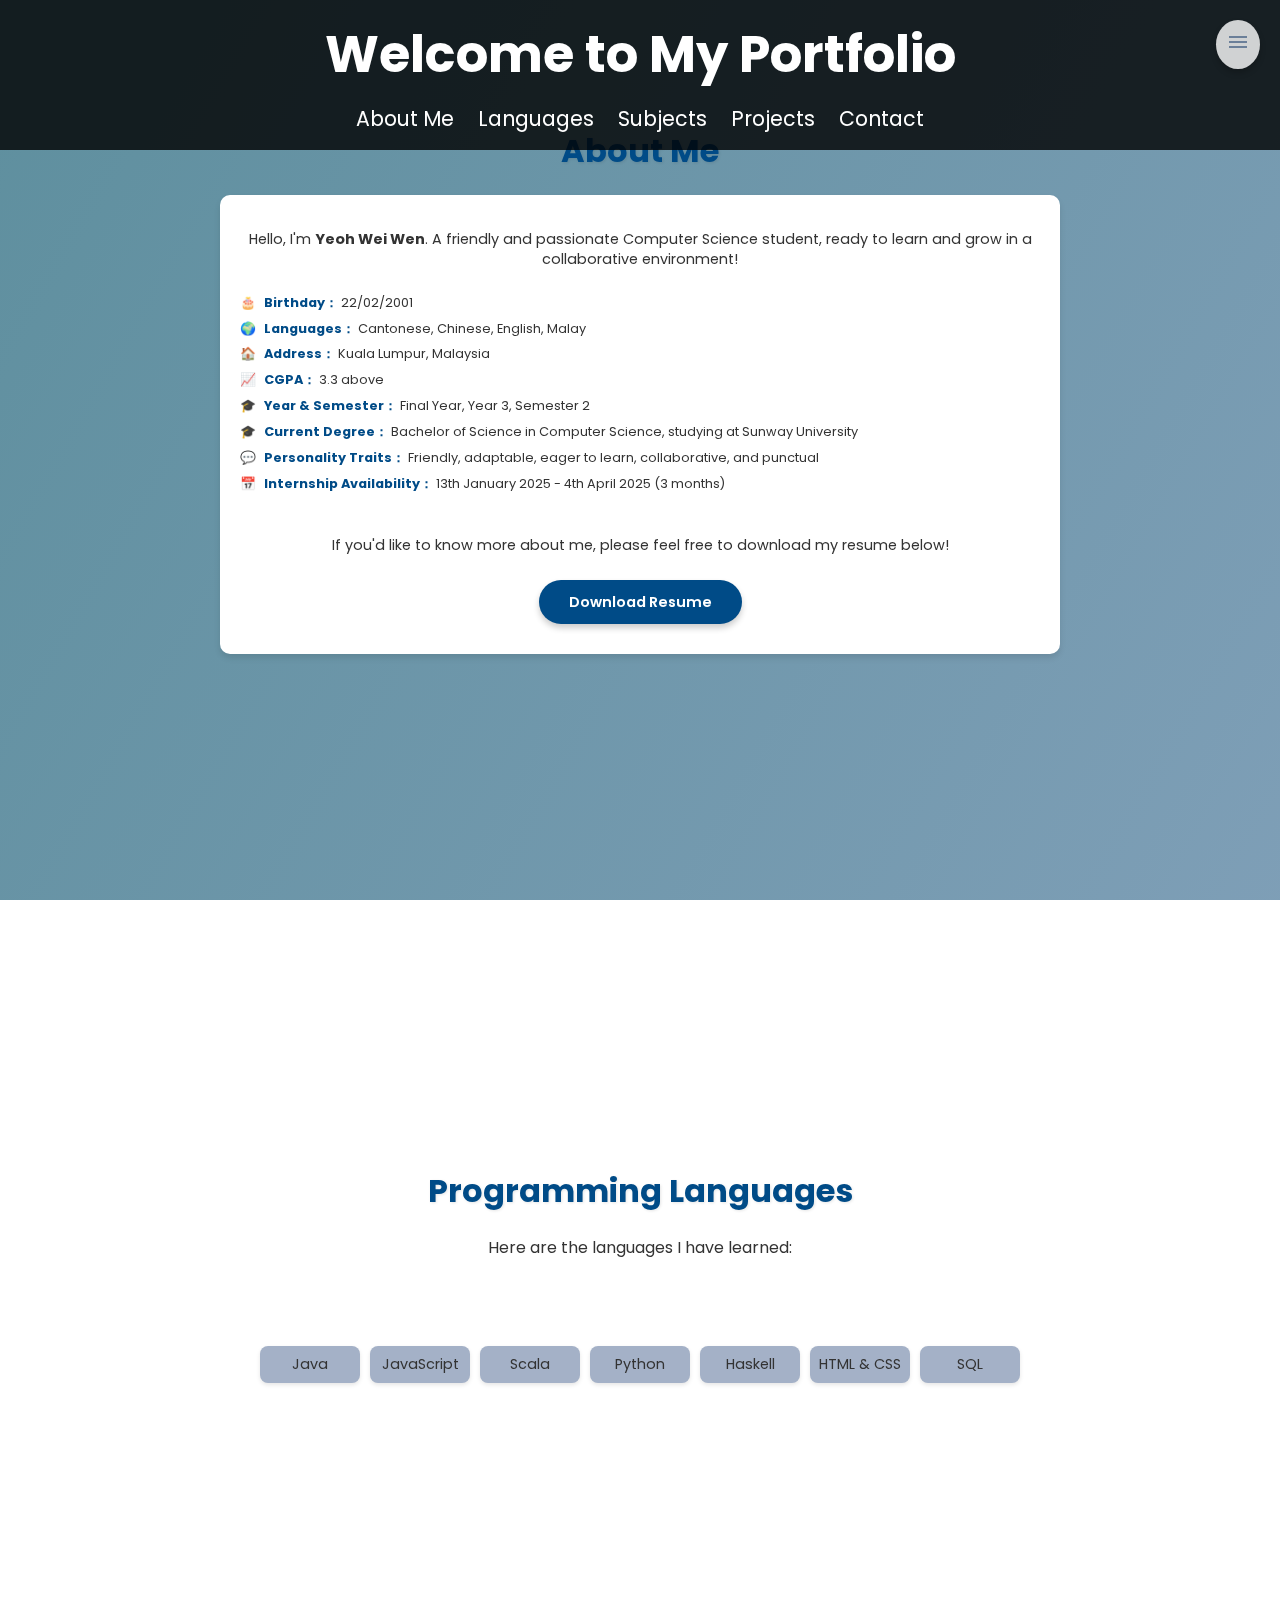
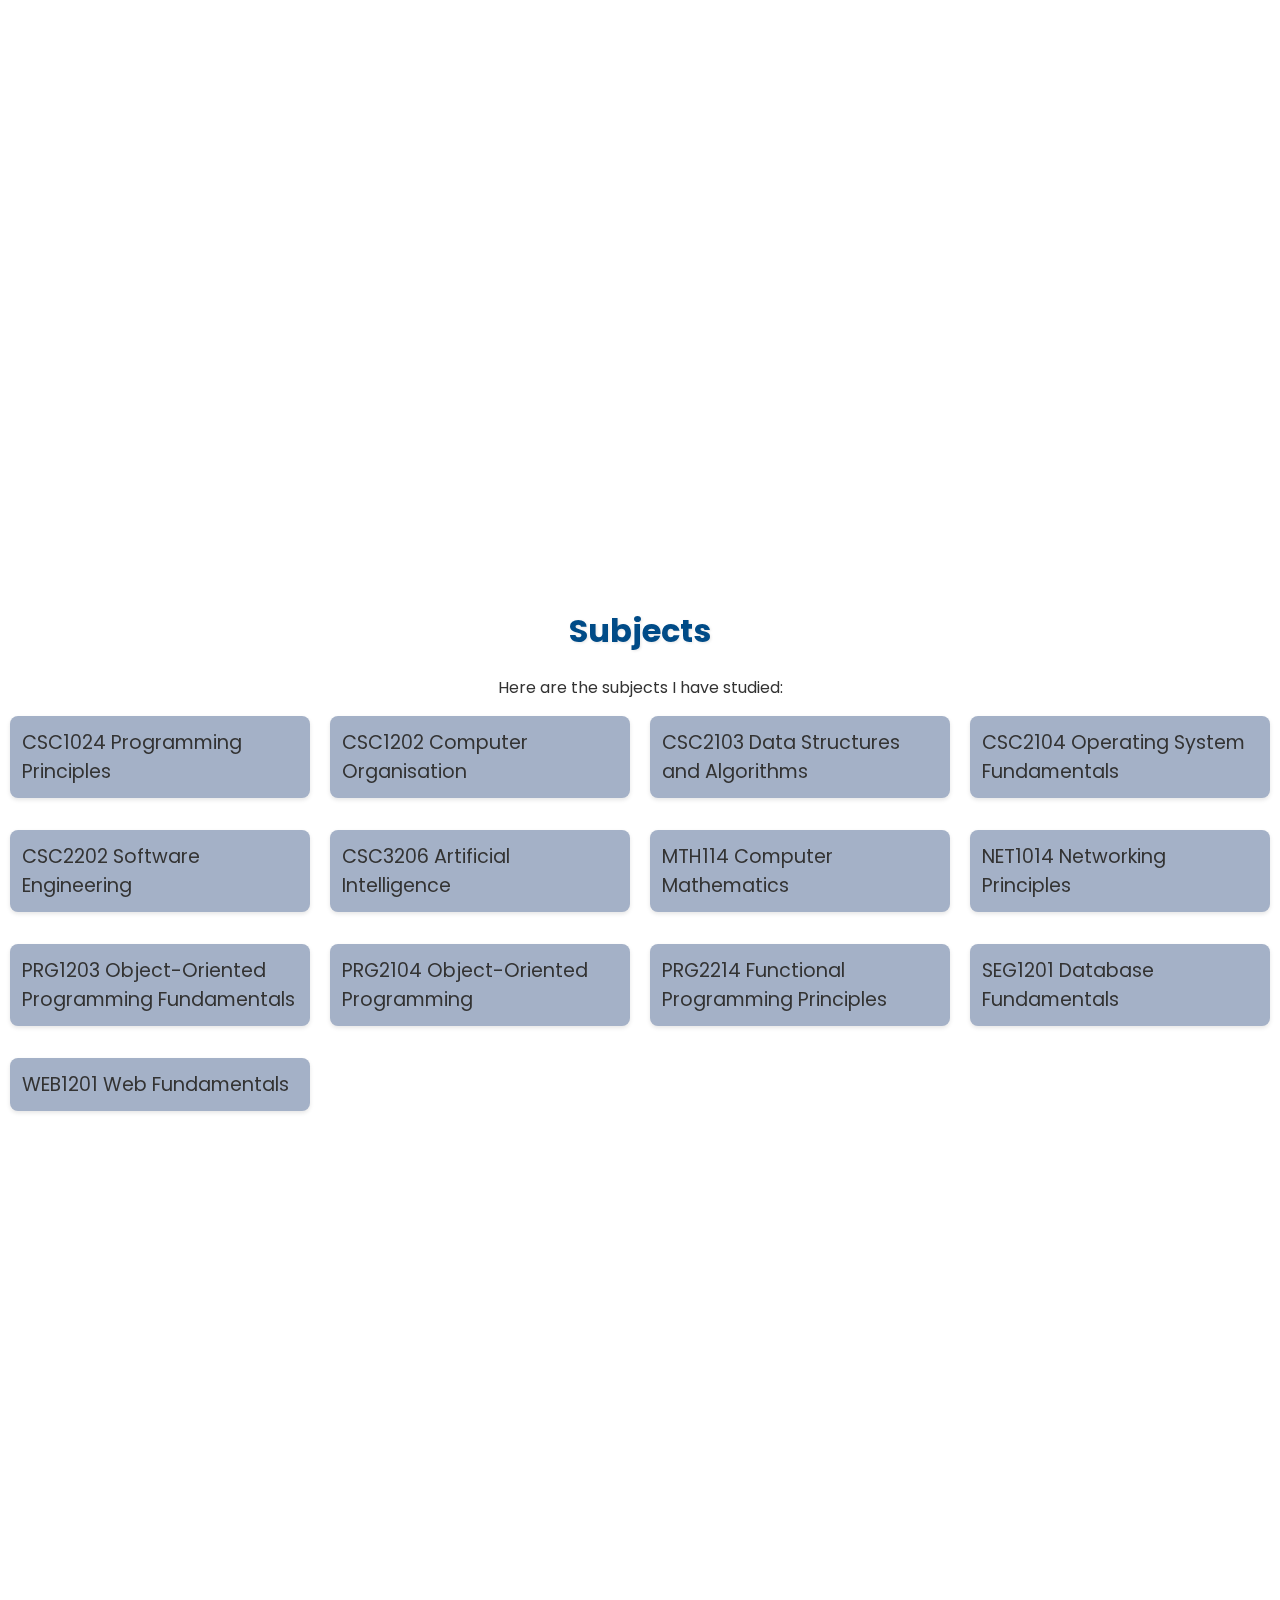
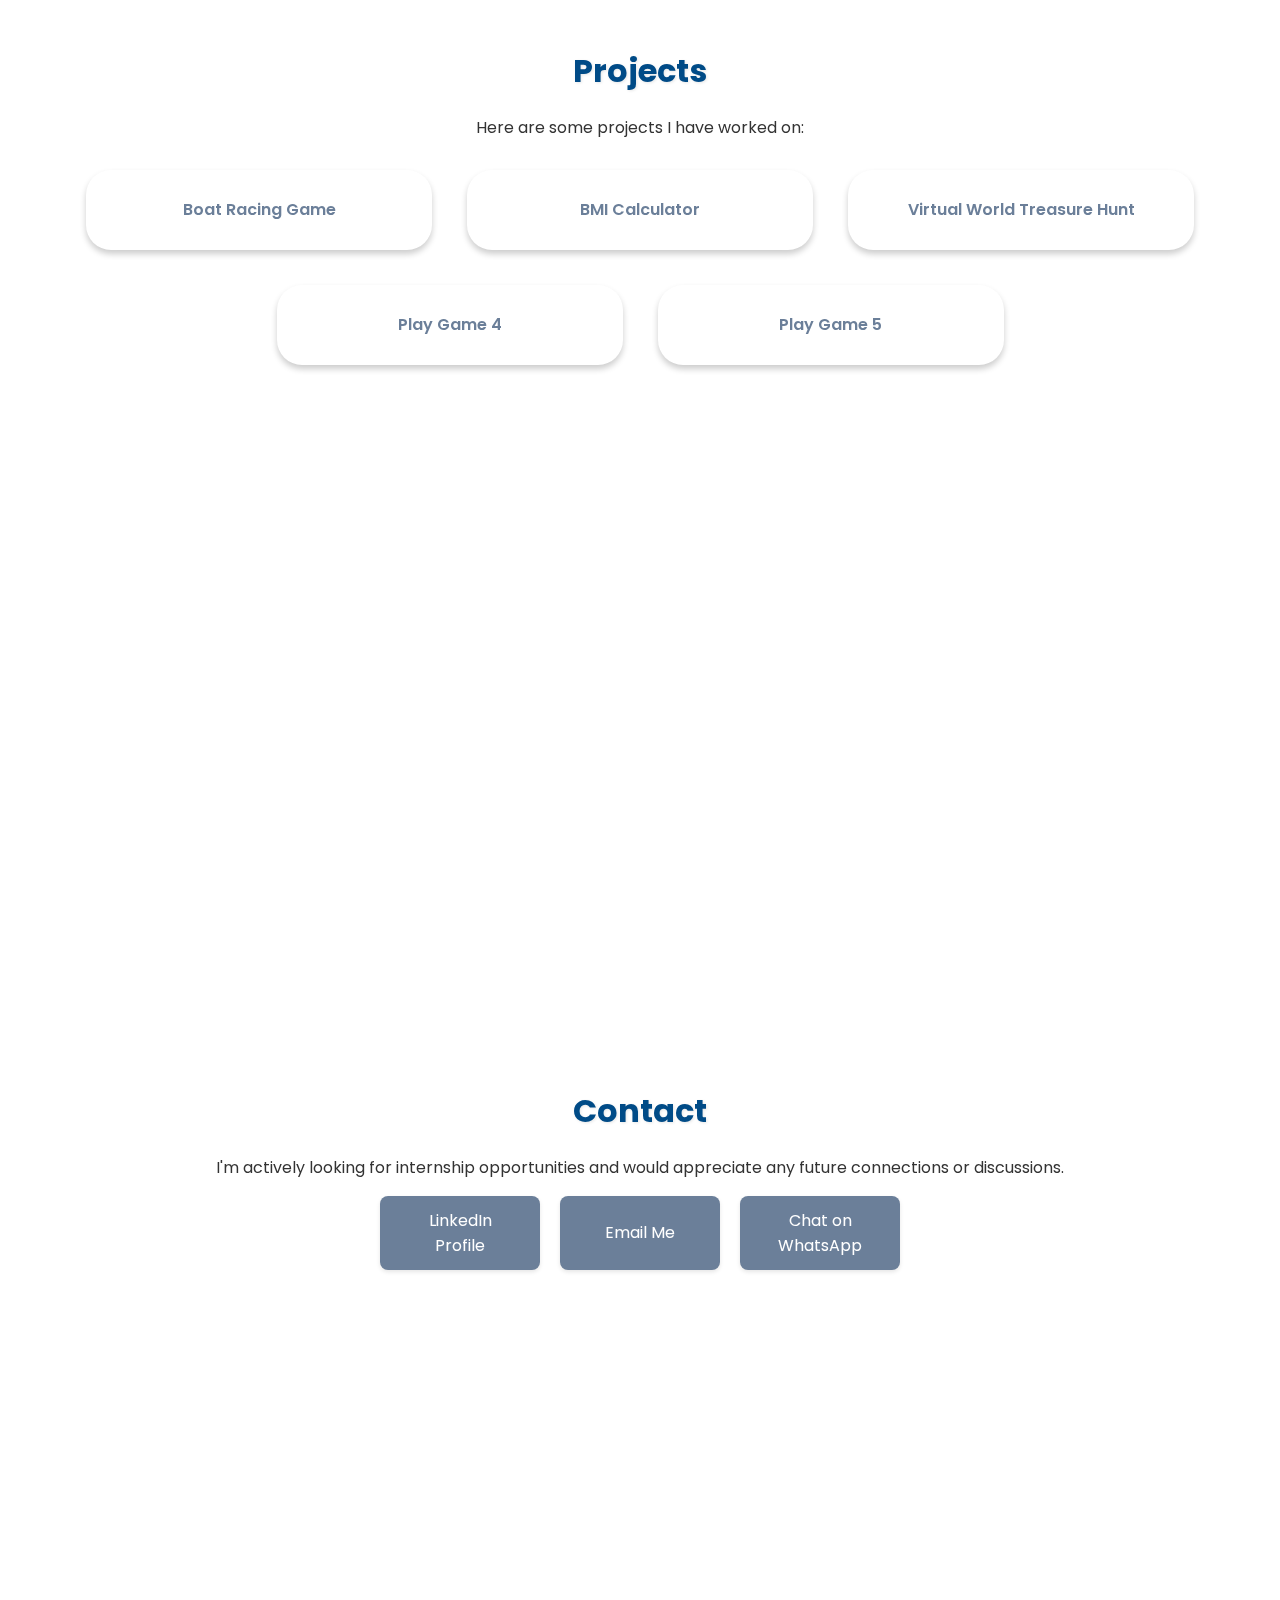
<file: index.html>
<!DOCTYPE html>
<html lang="en">
<head>
    <meta charset="UTF-8">
    <meta name="viewport" content="width=device-width, initial-scale=1.0">
    <title>Wei Wen's Portfolio</title>
    <link href="https://fonts.googleapis.com/css2?family=Poppins:wght@300;400;600&display=swap" rel="stylesheet">
    <link href="https://fonts.googleapis.com/icon?family=Material+Icons" rel="stylesheet">
    <link rel="stylesheet" href="style.css">
</head>
<body>
<!-- Falling Hearts Animation -->
<div class="falling-hearts">
    <div class="heart">
        <svg xmlns="http://www.w3.org/2000/svg" viewBox="0 0 24 24" width="24" height="24">
            <path d="M12 21.35l-1.45-1.32C5.4 15.36 2 12.28 2 8.5 2 5.42 4.42 3 7.5 3c1.74 0 3.41.81 4.5 2.09C13.09 3.81 14.76 3 16.5 3 19.58 3 22 5.42 22 8.5c0 3.78-3.4 6.86-8.55 11.54L12 21.35z" fill="currentColor"/>
        </svg>
    </div>
    <div class="heart">
        <svg xmlns="http://www.w3.org/2000/svg" viewBox="0 0 24 24" width="24" height="24">
            <path d="M12 21.35l-1.45-1.32C5.4 15.36 2 12.28 2 8.5 2 5.42 4.42 3 7.5 3c1.74 0 3.41.81 4.5 2.09C13.09 3.81 14.76 3 16.5 3 19.58 3 22 5.42 22 8.5c0 3.78-3.4 6.86-8.55 11.54L12 21.35z" fill="currentColor"/>
        </svg>
    </div>
    <div class="heart">
        <svg xmlns="http://www.w3.org/2000/svg" viewBox="0 0 24 24" width="24" height="24">
            <path d="M12 21.35l-1.45-1.32C5.4 15.36 2 12.28 2 8.5 2 5.42 4.42 3 7.5 3c1.74 0 3.41.81 4.5 2.09C13.09 3.81 14.76 3 16.5 3 19.58 3 22 5.42 22 8.5c0 3.78-3.4 6.86-8.55 11.54L12 21.35z" fill="currentColor"/>
        </svg>
    </div>
    <div class="heart">
        <svg xmlns="http://www.w3.org/2000/svg" viewBox="0 0 24 24" width="24" height="24">
            <path d="M12 21.35l-1.45-1.32C5.4 15.36 2 12.28 2 8.5 2 5.42 4.42 3 7.5 3c1.74 0 3.41.81 4.5 2.09C13.09 3.81 14.76 3 16.5 3 19.58 3 22 5.42 22 8.5c0 3.78-3.4 6.86-8.55 11.54L12 21.35z" fill="currentColor"/>
        </svg>
    </div>
</div>

<div class="background"></div>

<!-- Icon Button for Navbar Toggle -->
<button class="nav-toggle-btn" onclick="toggleNavbar()">
    <span class="material-icons">menu</span>
</button>

<!-- Navigation Bar -->
<header id="navbar">
    <h1>Welcome to My Portfolio</h1>
    <nav>
        <a href="#about">About Me</a>
        <a href="#languages">Languages</a>
        <a href="#subjects">Subjects</a>
        <a href="#projects">Projects</a>
        <a href="#contact">Contact</a>
    </nav>
</header>

<main>
    <!-- About Me Section -->
    <section id="about" class="section cute-about">
        <h2>About Me</h2>
        <div class="about-container">
            <!-- English Section -->
            <div class="about-content">
                <p>Hello, I'm <b>Yeoh Wei Wen</b>. A friendly and passionate Computer Science student, ready to learn and grow in a collaborative environment!</p>
                <ul>
                    <li>🎂 <b>Birthday：</b> 22/02/2001</li>
                    <li>🌍 <b>Languages：</b> Cantonese, Chinese, English, Malay</li>
                    <li>🏠 <b>Address：</b> Kuala Lumpur, Malaysia</li>
                    <li>📈 <b>CGPA：</b> 3.3 above</li>
                    <li>🎓 <b>Year & Semester：</b> Final Year, Year 3, Semester 2</li>
                    <li>🎓 <b>Current Degree：</b> Bachelor of Science in Computer Science, studying at Sunway University</li>
                    <li>💬 <b>Personality Traits：</b> Friendly, adaptable, eager to learn, collaborative, and punctual</li>
                    <li>📅 <b>Internship Availability：</b> 13th January 2025 - 4th April 2025 (3 months)</li>
                </ul>
                <br>
                <p>If you'd like to know more about me, please feel free to download my resume below!</p>
                <div class="resume-btn">
    <a href="resume/Yeoh Wei Wen Resume.pdf" class="btn" download>Download Resume</a>
</div>
            </div>
        </div>
    </section>

    <!-- Languages Section -->
    <section id="languages" class="section">
        <h2>Programming Languages</h2>
        <p>Here are the languages I have learned:</p>
        <br><br>
        <div class="languages-list">
            <ul>
                <li>Java</li>
                <li>JavaScript</li>
                <li>Scala</li>
                <li>Python</li>
                <li>Haskell</li>
                <li>HTML & CSS</li>
                <li>SQL</li>
            </ul>
        </div>
    </section>

    <!-- Subjects Section -->
    <section id="subjects" class="section">
        <h2>Subjects</h2>
        <p>Here are the subjects I have studied:</p>
        <div class="subjects-list">
            <ul>
                <li>CSC1024 Programming Principles</li>
                <li>CSC1202 Computer Organisation</li>
                <li>CSC2103 Data Structures and Algorithms</li>
                <li>CSC2104 Operating System Fundamentals</li>
                <li>CSC2202 Software Engineering</li>
                <li>CSC3206 Artificial Intelligence</li>
                <li>MTH114 Computer Mathematics</li>
                <li>NET1014 Networking Principles</li>
                <li>PRG1203 Object-Oriented Programming Fundamentals</li>
                <li>PRG2104 Object-Oriented Programming</li>
                <li>PRG2214 Functional Programming Principles</li>
                <li>SEG1201 Database Fundamentals</li>
                <li>WEB1201 Web Fundamentals</li>
            </ul>
        </div>
    </section>

    <!-- Projects Section -->
    <section id="projects" class="section">
        <h2>Projects</h2>
        <p>Here are some projects I have worked on:</p>
        <div class="btn-container">
        <a href="projects/game1/game1.html" target="_blank" class="btn">Boat Racing Game</a>
        <a href="projects/game2/game2.html" target="_blank" class="btn">BMI Calculator</a>
        <a href="projects/game3/game3.html" target="_blank" class="btn">Virtual World Treasure Hunt</a>
        <a href="projects/game4/game4.html" target="_blank" class="btn">Play Game 4</a>
        <a href="projects/game5/game5.html" target="_blank" class="btn">Play Game 5</a>
        </div>
    </section>

    <!-- Contact Section -->
    <section id="contact" class="section">
        <h2>Contact</h2>
        <p>I'm actively looking for internship opportunities and would appreciate any future connections or discussions.</p>

        <div class="contact-links">
            <a href="https://www.linkedin.com/in/wei-wen-yeoh" target="_blank" class="btn-contact">LinkedIn Profile</a>
            <a href="mailto:17081423@imail.sunway.edu.my" class="btn-contact">Email Me</a>
            <a href="https://wa.me/60169042303" class="btn-contact">Chat on WhatsApp</a>
        </div>
    </section>
    <script src="script.js"></script>
</main>
</file>
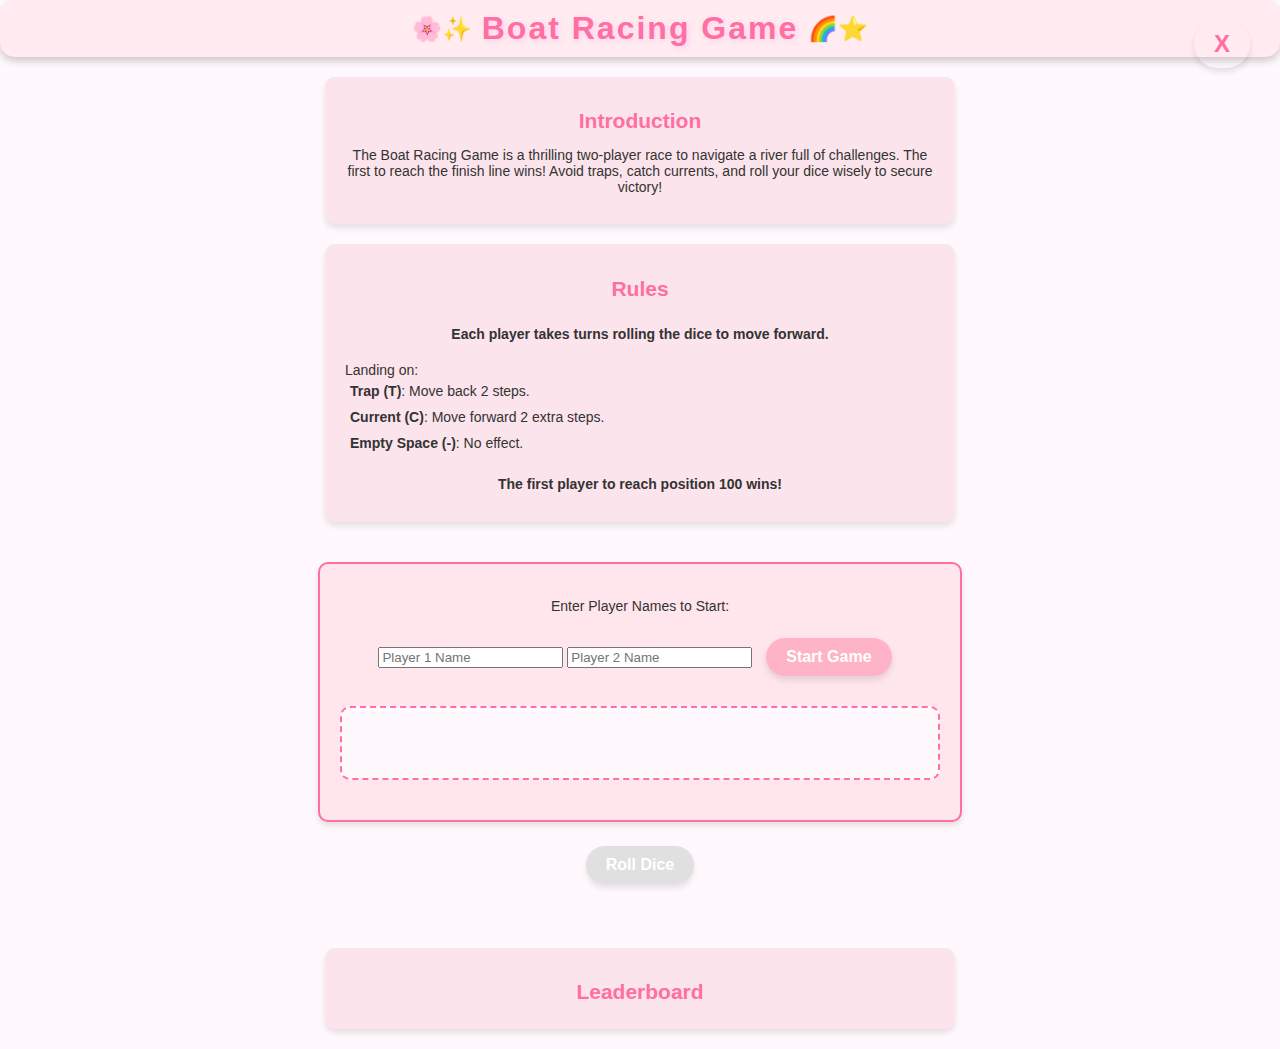
<file: projects/game1/game1.html>
<!DOCTYPE html>
<html lang="en">
<head>
    <meta charset="UTF-8">
    <meta name="viewport" content="width=device-width, initial-scale=1.0">
    <title>Boat Racing Game</title>
    <link rel="stylesheet" href="game1.css">
</head>
<body>
<div class="falling-cute-elements"></div>
<header>
    <h1>Boat Racing Game</h1>
    <button id="close-game" class="close-btn" title="Return to Portfolio">X</button>
</header>
<main>
    <section id="introduction">
        <h2>Introduction</h2>
        <p>The Boat Racing Game is a thrilling two-player race to navigate a river full of challenges. The first to reach the finish line wins! Avoid traps, catch currents, and roll your dice wisely to secure victory!</p>
    </section>
    <section id="rules">
        <h2>Rules</h2>
        <ul>
            <li><strong class="centered-bold">Each player takes turns rolling the dice to move forward.</strong></li>
            <li>Landing on:
                <ul>
                    <li><strong>Trap (T)</strong>: Move back 2 steps.</li>
                    <li><strong>Current (C)</strong>: Move forward 2 extra steps.</li>
                    <li><strong>Empty Space (-)</strong>: No effect.</li>
                </ul>
            </li>
            <li><strong class="centered-bold">The first player to reach position 100 wins!</strong></li>
        </ul>
    </section>
    <div id="game-container">
        <div id="game-area">
            <p id="instructions">Enter Player Names to Start:</p>
            <input type="text" id="player1-name" placeholder="Player 1 Name">
            <input type="text" id="player2-name" placeholder="Player 2 Name">
            <button id="start-game">Start Game</button>
            <div id="river-track"></div>
        </div>
        <div id="controls">
            <p id="current-player"></p>
            <button id="roll-dice" disabled>Roll Dice</button>
            <p id="dice-result"></p>
        </div>
    </div>
    <div id="leaderboard">
        <h2>Leaderboard</h2>
        <ul id="top-scores"></ul>
    </div>
</main>
<script src="game1.js"></script>
</body>
</html>
</file>
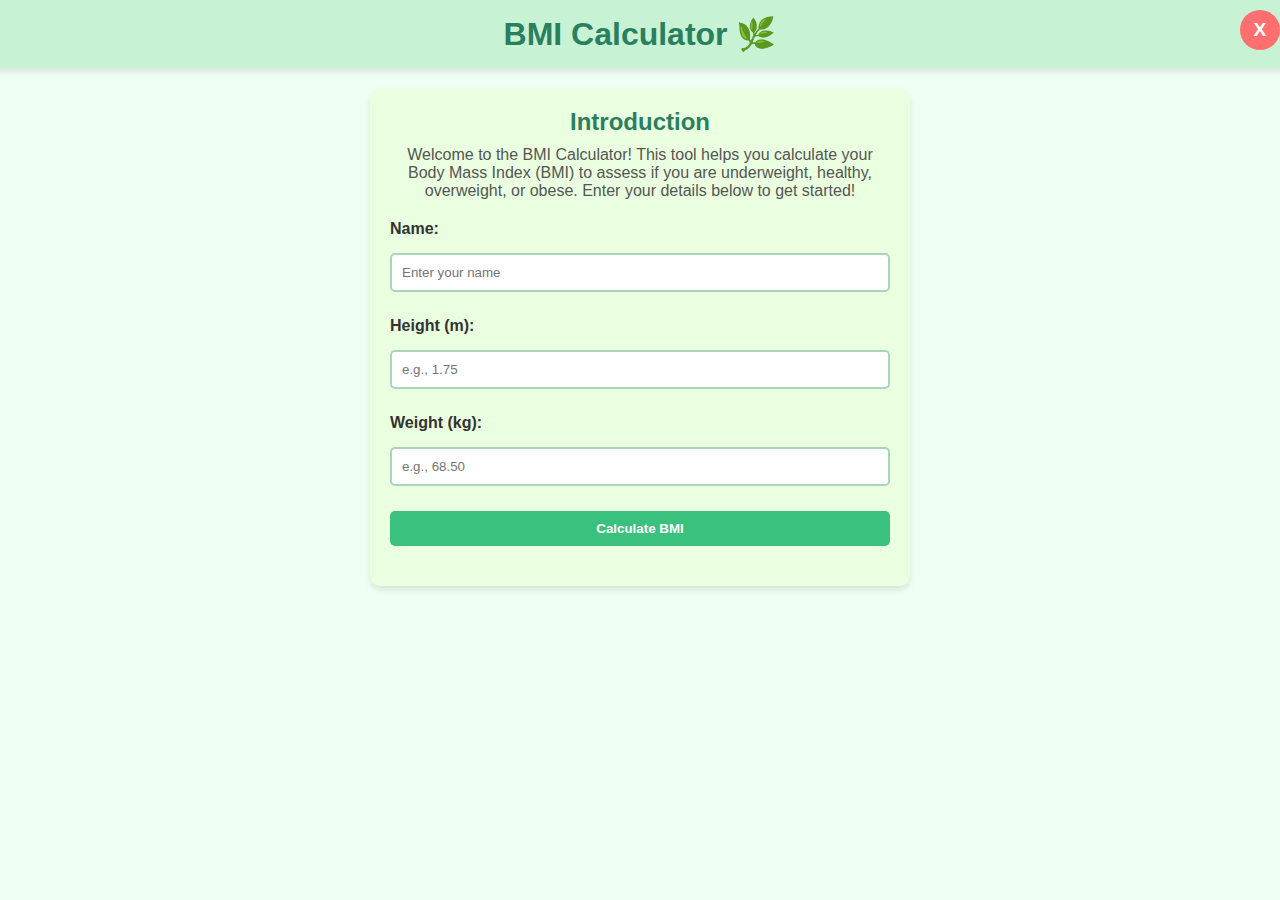
<file: projects/game2/game2.html>
<!DOCTYPE html>
<html lang="en">
<head>
    <meta charset="UTF-8">
    <meta name="viewport" content="width=device-width, initial-scale=1.0">
    <title>BMI Calculator</title>
    <link rel="stylesheet" href="game2.css">
</head>
<body>
<header>
    <h1>BMI Calculator 🌿</h1>
    <button id="close-button" onclick="returnToPortfolio()">X</button>
</header>
<main>
    <section id="introduction">
        <h2>Introduction</h2>
        <p>
            Welcome to the BMI Calculator! This tool helps you calculate your Body Mass Index (BMI) to assess if you are underweight, healthy, overweight, or obese. Enter your details below to get started!
        </p>
    </section>
    <div id="calculator-container">
    <label for="name">Name:</label>
    <input type="text" id="name" placeholder="Enter your name" />
    <span id="name-error" class="error-message"></span>

    <label for="height">Height (m):</label>
        <input type="number" id="height" placeholder="e.g., 1.75" step="0.01" oninput="limitDecimals(this, 2)" />
        <span id="height-error" class="error-message"></span>

    <label for="weight">Weight (kg):</label>
        <input type="number" id="weight" placeholder="e.g., 68.50" step="0.01" oninput="limitDecimals(this, 2)" />
        <span id="weight-error" class="error-message"></span>

    <button id="calculate-button">Calculate BMI</button>
    </div>
    <div id="result-container" style="display: none;">
        <h3>Result</h3>
        <p id="bmi-result"></p>
        <p id="bmi-advice"></p>
    </div>
</main>
<script src="game2.js"></script>
</body>
</html>
</file>
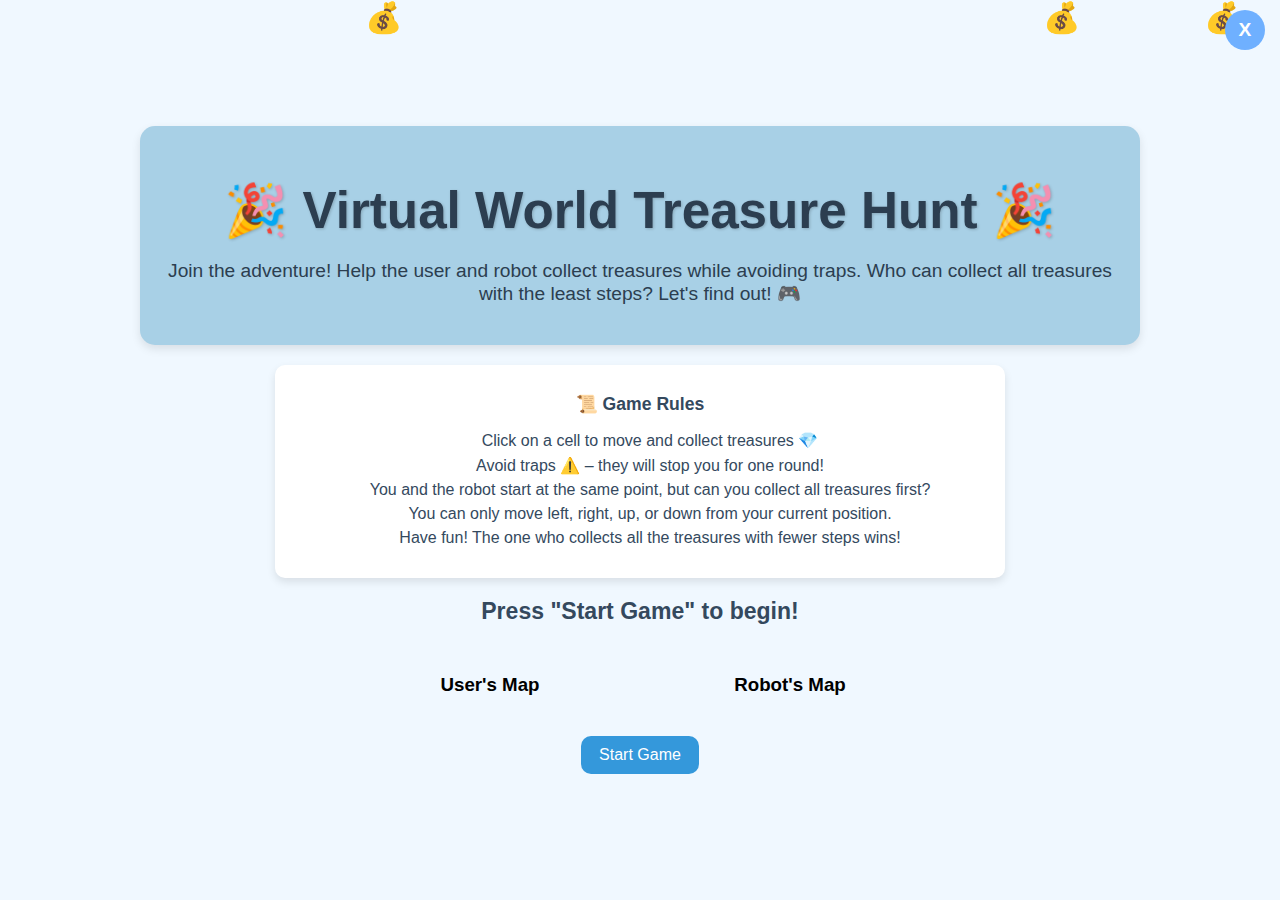
<file: projects/game3/game3.html>
<!DOCTYPE html>
<html lang="en">
<head>
    <meta charset="UTF-8">
    <meta name="viewport" content="width=device-width, initial-scale=1.0">
    <title>Treasure Hunt Game</title>
    <link rel="stylesheet" href="game3.css">
</head>
<body>
<div class="container">
    <!-- Header -->
    <div class="header">
        <button id="close-button" onclick="returnToPortfolio()">X</button>
        <h1>🎉 Virtual World Treasure Hunt 🎉</h1>
        <p>Join the adventure! Help the user and robot collect treasures while avoiding traps. Who can collect all treasures with the least steps? Let's find out! 🎮</p>
    </div>

    <!-- Coin Animation -->
    <div id="coin-container"></div>

    <!-- Intro & Game Rules -->
    <div class="intro-rules">
        <h2>📜 Game Rules</h2>
        <ul>
            <li>Click on a cell to move and collect treasures 💎</li>
            <li>Avoid traps ⚠️ – they will stop you for one round!</li>
            <li>You and the robot start at the same point, but can you collect all treasures first?</li>
            <li>You can only move left, right, up, or down from your current position.</li>
            <li>Have fun! The one who collects all the treasures with fewer steps wins!</li>
        </ul>
    </div>

    <!-- Score Section -->
    <div class="score-container">
        <p id="result">Press "Start Game" to begin!</p>
    </div>

    <!-- Game Maps -->
    <div class="game-container">
        <div class="map" id="user-map">
            <h3>User's Map</h3>
            <div class="grid" id="user-grid"></div>
        </div>

        <div class="map" id="robot-map">
            <h3>Robot's Map</h3>
            <div class="grid" id="robot-grid"></div>
        </div>
    </div>

    <!-- Start Button -->
    <div class="controls">
        <button id="start-game">Start Game</button>
    </div>
</div>

<script src="game3.js"></script>
</body>
</html>
</file>
<file: style.css>
/* General */
html {
    scroll-behavior: smooth;
}

body {
    font-family: 'Poppins', sans-serif;
    margin: 0;
    padding: 0;
    overflow-x: hidden;
    color: #333;
    background-color: #fff;
    text-align: center;
}

/* Falling Hearts Animation */
.falling-hearts {
    position: fixed;
    top: 0;
    left: 0;
    width: 100%;
    height: 100%;
    pointer-events: none;
    z-index: 1000;
}

.heart {
    position: absolute;
    font-size: 2rem;
    animation: fall 3s ease-in infinite;
    opacity: 0;
    color: #6b7f99;
}

/* Keyframes for the falling animation */
@keyframes fall {
    0% {
        transform: translateY(-100px) rotate(0deg);
        opacity: 1;
    }
    100% {
        transform: translateY(100vh) rotate(360deg);
        opacity: 0;
    }
}

/* Randomize the position and animation timing */
.heart:nth-child(1) {
    left: 20%;
    animation-duration: 4s;
    animation-delay: 0s;
}

.heart:nth-child(2) {
    left: 40%;
    animation-duration: 5s;
    animation-delay: 0.5s;
}

.heart:nth-child(3) {
    left: 60%;
    animation-duration: 3.5s;
    animation-delay: 1s;
}

.heart:nth-child(4) {
    left: 80%;
    animation-duration: 6s;
    animation-delay: 1.5s;
}

/* Background */
.background {
    position: fixed;
    top: 0;
    left: 0;
    width: 100%;
    height: 100%;
    background: linear-gradient(120deg, #5e8f9e, #9eaecf, #d8d8d8);
    background-size: 400% 400%;
    animation: gradientAnimation 5s ease infinite;
    z-index: -1;
}

@keyframes gradientAnimation {
    0% { background-position: 0% 50%; }
    50% { background-position: 100% 50%; }
    100% { background-position: 0% 50%; }
}

/* Header */
header {
    padding: 1rem 0;
    background: rgba(0, 0, 0, 0.8);
    position: fixed;
    width: 100%;
    top: 0;
    left: 0;
    z-index: 1000;
    transition: transform 0.5s ease;
}

header.hidden {
    transform: translateY(-100%);
}

header h1 {
    font-size: 4vw;
    margin: 0;
    color: #fff;
}

nav {
    margin-top: 10px;
}

nav a {
    margin: 0 10px;
    color: #fff;
    text-decoration: none;
    font-size: 1.6vw;
    transition: color 0.3s ease;
}

nav a:hover {
    color: #a4b1c7;
}

/* Navigation Toggle Button */
.nav-toggle-btn {
    position: fixed;
    top: 20px;
    right: 20px;
    background: rgba(255, 255, 255, 0.8);
    color: #6b7f99;
    padding: 10px;
    border: none;
    border-radius: 50%;
    cursor: pointer;
    font-size: 20px;
    font-weight: bold;
    box-shadow: 0 4px 6px rgba(0, 0, 0, 0.2);
    z-index: 1100;
    transition: background 0.3s, transform 0.2s;
}

.nav-toggle-btn:hover {
    background: #6b7f99;
    color: #fff;
    transform: scale(1.1);
}

.nav-toggle-btn span.material-icons {
    font-size: 24px;
}

/* Main Content */
main {
    margin-top: calc(20px * 2);
}

.section {
    min-height: 100vh;
    padding: 60px 10px 80px;
    scroll-margin-top: 60px;
    text-align: center;
}

/* Buttons */
.btn {
    display: inline-block;
    padding: 10px 5%;
    margin: 10px;
    background: #fff;
    color: #6b7f99;
    border-radius: 25px;
    text-decoration: none;
    font-weight: 600;
    transition: all 0.3s ease;
    box-shadow: 0 4px 6px rgba(0, 0, 0, 0.2);
}

.btn:hover {
    background: #6b7f99;
    color: #fff;
    transform: scale(1.1);
}

.section h2 {
    font-family: 'Poppins', sans-serif;
    font-size: 2rem;
    color: #004b87;
    text-shadow: 1px 1px 3px rgba(0, 0, 0, 0.1);
    margin-bottom: 20px;
}


/* About Me Section */
/* Individual Content Blocks */
.about-content {
    font-size: 0.9rem;
    line-height: 1.4;
    color: #333;
    background-color: #fff;
    padding: 20px;
    border-radius: 10px;
    box-shadow: 0 4px 6px rgba(0, 0, 0, 0.1);
    margin: 0 auto;
    max-width: 800px;
    transition: transform 0.5s ease-in-out;
}

/* Bounce Animation */
@keyframes bounceBack {
    0% {
        transform: translateX(0);
    }
    30% {
        transform: translateX(15px);
    }
    50% {
        transform: translateX(0);
    }
    70% {
        transform: translateX(8px);
    }
    100% {
        transform: translateX(0);
    }
}

/* Hover Effect: Bounce the content */
.about-content:hover {
    animation: bounceBack 0.6s ease-in-out;
}

/* About List - Force Left Alignment */
.about-content ul {
    list-style: none;
    padding: 0;
    margin: 10px 0 0;
    text-align: left !important;
}

/* List Items - Left alignment with smaller font */
.about-content li {
    font-size: 0.8rem;
    display: block;
    margin-bottom: 8px;
    color: #333;
    text-align: left;
}

/* Bold text in list items */
.about-content li b {
    color: #004b87;
    margin-left: 5px;
}

/* Adjust icon size */
.about-content li::before {
    margin-right: 8px;
    font-size: 1rem;
}

/* Add the bounce animation to the <p> tag */
.about-content p {
    display: inline-block;
    animation: bounce 1s infinite;
}

/* Keyframes for bouncing effect */
@keyframes bounce {
    0%, 100% {
        transform: translateY(0);
    }
    50% {
        transform: translateY(-10px);
    }
}

/* Custom button style for About Me section */
#about .btn {
    background: #004b87;
    color: #fff;
    border-radius: 25px;
    padding: 12px 30px;
    font-weight: 600;
    text-decoration: none;
    transition: all 0.3s ease;
    box-shadow: 0 4px 6px rgba(0, 0, 0, 0.2);
}

#about .btn:hover {
    background: #6b7f99;
    color: #fff;
    transform: scale(1.1);
}

/* Programming Languages Section */
/* Style the languages list */
.languages-list {
    display: flex;
    justify-content: center;
    align-items: center;
    margin-top: 20px;
}

.languages-list ul {
    list-style-type: none;
    padding: 0;
    margin: 0;
    display: grid;
    grid-template-columns: repeat(auto-fit, minmax(100px, 1fr)); /* Adjusted min size */
    gap: 10px; /* Reduced gap for smaller screens */
    max-width: 100%; /* Ensures it fits within the screen */
}

.languages-list li {
    font-size: 0.9rem; /* Slightly smaller font for better fit */
    color: #333;
    text-align: center;
    background-color: #a4b1c7;
    padding: 8px; /* Reduced padding for compact design */
    border-radius: 8px;
    box-shadow: 0 2px 4px rgba(0, 0, 0, 0.1);
    transition: transform 0.3s ease, box-shadow 0.3s ease;
}

.languages-list li:hover {
    transform: scale(1.05);
    box-shadow: 0 6px 12px rgba(0, 0, 0, 0.2);
}

/* Subjects Section */
/* Style the subjects list */
.subjects-list ul {
    list-style-type: none;
    padding: 0;
    margin: 0;
    display: grid;
    grid-template-columns: repeat(auto-fill, minmax(250px, 1fr));
    gap: 20px;
}

/* Styling for list items (subjects) */
.subjects-list li {
    font-size: 1.2rem;
    color: #333;
    text-align: left;
    background-color: #a4b1c7;
    padding: 12px;
    border-radius: 8px;
    margin-bottom: 12px;
    box-shadow: 0 2px 4px rgba(0, 0, 0, 0.1);
    transition: transform 0.3s ease, box-shadow 0.3s ease;
}

/* Hover effect on list items */
.subjects-list li:hover {
    transform: scale(1.05);
    box-shadow: 0 6px 12px rgba(0, 0, 0, 0.2);
}

/* Projects Section */
#projects {
    min-height: 100vh;
    padding: 60px 10px 80px;
    scroll-margin-top: 60px;
    text-align: center;
}

/* Buttons Container */
#projects .btn-container {
    display: flex;
    flex-wrap: wrap;
    justify-content: center;
    gap: 15px;
    margin-top: 20px;
}

/* Button Styles */
#projects .btn {
    display: flex;
    justify-content: center;
    align-items: center;
    width: 220px;
    height: 60px;
    background: #fff;
    color: #6b7f99;
    border-radius: 25px;
    text-decoration: none;
    font-weight: 600;
    font-size: 1rem;
    transition: all 0.3s ease;
    box-shadow: 0 4px 6px rgba(0, 0, 0, 0.2);
    text-align: center;
    white-space: nowrap;
}

#projects .btn:hover {
    background: #6b7f99;
    color: #fff;
    transform: scale(1.1);
}

/* Contact Section */
/* Style the contact links */
.contact-links {
    display: flex;
    justify-content: center;
    gap: 20px;
    flex-wrap: wrap;
}

/* Style for the contact buttons */
.btn-contact {
    background-color: #6b7f99;
    color: white;
    padding: 12px 30px;
    border-radius: 8px;
    font-size: 1rem;
    text-decoration: none;
    transition: transform 0.3s ease, background-color 0.3s ease;
    box-shadow: 0 2px 4px rgba(0, 0, 0, 0.1);
    width: 100px;
    text-align: center;
    display: flex;
    align-items: center;
    justify-content: center;
}

.btn-contact:hover {
    background-color: #004b87;
    transform: scale(1.05);
}
</file>
<file: projects/game1/game1.css>
/* General Styles */
body {
    font-family: 'Poppins', sans-serif;
    font-size: 14px;
    margin: 0;
    padding: 0;
    text-align: center;
    background-color: #fff8fc;
    color: #333;
}

.falling-cute-elements {
    position: fixed;
    top: 0;
    left: 0;
    width: 100%;
    height: 100%;
    pointer-events: none;
    overflow: hidden;
    z-index: 1000;
}

.cute-element {
    position: absolute;
    top: -50px;
    font-size: 2rem;
    opacity: 0.8;
    animation: fall 5s linear infinite;
}

/* Falling animation */
@keyframes fall {
    0% {
        transform: translateY(-100px) rotate(0deg);
        opacity: 1;
    }
    100% {
        transform: translateY(100vh) rotate(360deg);
        opacity: 0.3;
    }
}

/* Cute Header */
header {
    background-color: #ffebf0;
    text-align: center;
    padding: 10px;
    border-radius: 15px;
    box-shadow: 0 4px 8px rgba(0, 0, 0, 0.2);
    display: flex;
    justify-content: center;
    align-items: center;
    gap: 10px;
}

header h1 {
    font-size: 2.0rem;
    color: #ff6fa1;
    text-shadow: 2px 2px 5px rgba(255, 200, 240, 0.8);
    letter-spacing: 2px;
    margin: 0;
}

header::before {
    content: "🌸✨";
    font-size: 1.5rem;
}

header::after {
    content: "🌈⭐";
    font-size: 1.5rem;
}

/* Close Button */
.close-btn {
    position: absolute;
    top: 10px;
    right: 20px;
    background-color: transparent;
    border: none;
    color: #ff6fa1;
    font-size: 1.5rem;
    font-weight: bold;
    cursor: pointer;
    transition: transform 0.2s, color 0.2s;
}

.close-btn:hover {
    color: #ff4081;
    transform: scale(1.2);
}
/* Main Section */
main {
    margin: 20px;
}

.centered-bold {
    display: block;
    text-align: center;
    font-weight: bold;
    margin: 10px 0;
}

#introduction,
#rules {
    background-color: #fce4ec;
    padding: 15px;
    margin: 20px auto;
    border-radius: 10px;
    box-shadow: 0 4px 6px rgba(0, 0, 0, 0.1);
    width: 90%;
    max-width: 600px;
}

#introduction h2,
#rules h2 {
    color: #ff6fa1;
    margin-bottom: 10px;
}

ul {
    list-style-type: none;
    padding: 0;
    margin: 0;
}

li {
    text-align: left;
    padding: 5px;
    color: #333;
}

/* Cute Buttons */
button {
    padding: 10px 20px;
    margin: 10px;
    background-color: #ffb3c6;
    color: white;
    border: none;
    border-radius: 25px;
    font-weight: bold;
    font-size: 1rem;
    cursor: pointer;
    box-shadow: 0 4px 6px rgba(0, 0, 0, 0.1);
    transition: transform 0.2s, background-color 0.2s;
}

button:hover {
    background-color: #ff6fa1;
    transform: scale(1.1);
}

button:disabled {
    background-color: #e0e0e0;
    cursor: not-allowed;
}

/* Game Container */
#game-container {
    display: flex;
    flex-direction: column;
    align-items: center;
    padding: 20px;
}

#game-area {
    background-color: #ffe5ec;
    border: 2px solid #ff6fa1;
    padding: 20px;
    border-radius: 10px;
    width: 90%;
    max-width: 600px;
    box-shadow: 0 4px 6px rgba(0, 0, 0, 0.1);
}

#river-track {
    margin: 20px 0;
    padding: 10px;
    border: 2px dashed #ff6fa1;
    border-radius: 10px;
    background-color: #fff8fc;
    min-height: 50px;
    display: flex;
    justify-content: space-around;
    align-items: center;
    overflow-x: scroll;
}

.boat {
    font-size: 1.5em;
    margin: 0 5px;
}

/* Leaderboard */
#leaderboard {
    background-color: #fce4ec;
    padding: 15px;
    border-radius: 10px;
    box-shadow: 0 4px 6px rgba(0, 0, 0, 0.1);
    width: 90%;
    max-width: 600px;
    margin: 20px auto;
}

#leaderboard h2 {
    color: #ff6fa1;
    margin-bottom: 10px;
}

#top-scores {
    padding: 0;
    margin: 0;
    list-style: none;
    text-align: left;
}

/* Animations for Cutest Style */
@keyframes cute-bounce {
    0%, 100% {
        transform: translateY(0);
    }
    50% {
        transform: translateY(-10px);
    }
}

button:hover {
    animation: cute-bounce 0.6s ease-in-out;
}
</file>
<file: projects/game3/game3.css>
/* General Styles */
body {
    font-family: 'Arial';
    background: #F0F8FF;
    margin: 0;
    padding: 0;
    text-align: center;
    display: flex;
    flex-direction: column;
    justify-content: center;
    align-items: center;
    min-height: 100vh;
}

/* Coin Container */
#coin-container {
    position: fixed;
    top: 0;
    left: 0;
    width: 100%;
    height: 100%;
    pointer-events: none;
    overflow: hidden;
    z-index: 999;
}

/* Coin Container */
#coin-container {
    position: fixed;
    top: 0;
    left: 0;
    width: 100%;
    height: 100%;
    pointer-events: none;
    overflow: hidden;
    z-index: 999;
}

/* Coin Style */
.coin {
    position: absolute;
    font-size: 30px; /* Size of the coin */
    animation: fall linear;
}

/* Coin Fall Animation */
@keyframes fall {
    0% {
        transform: translateY(-100%);
    }
    100% {
        transform: translateY(100vh); 
    }
}


/* Container for Everything */
.container {
    max-width: 1000px;
    margin: 0 auto;
    padding: 20px;
}

/* Header Section */
.header {
    background-color: #a8d0e6;
    color: #2c3e50;
    padding: 20px 15px;
    border-radius: 15px;
    box-shadow: 0 4px 10px rgba(0, 0, 0, 0.1);
}

.header h1 {
    font-size: 4vw;
    text-shadow: 1px 1px 3px rgba(0, 0, 0, 0.2);
    margin-bottom: 8px;
}

.header p {
    font-size: 1.2em;
}

/* Intro and Rules */
.intro-rules {
    margin: 20px auto;
    padding: 15px;
    background-color: #ffffff;
    width: 70%;
    max-width: 90%;
    border-radius: 10px;
    box-shadow: 0 4px 8px rgba(0, 0, 0, 0.1);
}

.intro-rules h2 {
    font-size: 1.1em;
    color: #34495e;
}

.intro-rules ul {
    list-style-type: none;
    padding: 0;
    font-size: 1em;
    text-align: center;
    margin-left: 20px;
}

.intro-rules ul li {
    margin: 6px 0;
    color: #34495e;
}

/* Score Section */
.score-container {
    margin-top: 20px;
    font-size: 1.2em;
    color: #2c3e50;
    font-weight: bold;
}

/* Game Container */
.game-container {
    display: flex;
    justify-content: center;
    margin-top: 30px;
}

.map {
    margin: 0 15px;
    text-align: center;
}

.grid {
    display: grid;
    grid-template-columns: repeat(5, 50px);
    grid-gap: 5px;
    justify-content: center;
    margin-top: 20px;
}

.cell {
    width: 50px;
    height: 50px;
    display: flex;
    align-items: center;
    justify-content: center;
    font-size: 1em;
    border: 2px solid #3498db;
    cursor: pointer;
    transition: background-color 0.3s ease, transform 0.2s ease;
}

.cell:hover {
    transform: scale(1.1);
}

/* User and Robot Cells */
.cell.treasure {
    background-color: #ffeb3b;
    color: #f39c12;
    font-weight: bold;
}

.cell.trap {
    background-color: #95a5a6;
    color: white;
    font-weight: bold;
}

.cell.empty {
    background-color: #ecf0f1;
}

.cell.user {
    background-color: #1abc9c;
    color: white;
    font-weight: bold;
}

.cell.robot {
    background-color: #16a085;
    color: white;
    font-weight: bold;
}

/* Controls */
.controls {
    margin-top: 20px;
}

button {
    padding: 10px 18px;
    font-size: 1em;
    background-color: #3498db;
    color: white;
    border: none;
    border-radius: 10px;
    cursor: pointer;
    transition: background-color 0.3s ease, transform 0.2s ease;
}

button:hover {
    background-color: #2980b9;
    transform: scale(1.05);
}

#result {
    margin-top: 20px;
    font-size: 1.2em;
    font-weight: bold;
    color: #34495e;
}

#close-button {
    position: fixed;
    top: 10px;
    right: 15px;
    background-color: #6fb0ff;
    color: white;
    border: none;
    border-radius: 50%;
    width: 40px;
    height: 40px;
    font-size: 1.2rem;
    font-weight: bold;
    cursor: pointer;
    display: flex;
    align-items: center;
    justify-content: center;
    z-index: 1000; /* Ensure it's above other elements */
}

#close-button:hover {
    background-color: #4940dd;
}

/* Media Queries for responsiveness */
@media (max-width: 768px) {
    /* For Tablets */
    .intro-rules {
        width: 85%;
    }

    .header h1 {
        font-size: 5vw;
    }

    .grid {
        grid-template-columns: repeat(3, 50px);
    }

    .cell {
        width: 45px;
        height: 45px;
        font-size: 0.85em;
    }

    button {
        font-size: 0.9em;
    }
}

@media (max-width: 480px) {
    /* For Phones */
    .intro-rules {
        width: 90%;
    }

    .header h1 {
        font-size: 6vw;
    }

    .grid {
        grid-template-columns: repeat(2, 50px);
    }

    .cell {
        width: 40px;
        height: 40px;
        font-size: 0.75em;

        button {
            padding: 8px 16px;
            font-size: 0.8em;
        }
    }
}
</file>
<file: projects/game2/game2.css>
/* General Reset */
body, h1, h2, h3, p, label, input, button {
    margin: 0;
    padding: 0;
    box-sizing: border-box;
    font-family: 'Arial', sans-serif;
}

/* Body Style */
body {
    background-color: #f0fff4;
    color: #333;
    display: flex;
    flex-direction: column;
    align-items: center;
    min-height: 100vh;
}

/* Header */
header {
    background-color: #c7f2d3;
    width: 100%;
    padding: 15px;
    text-align: center;
    position: relative;
    border-radius: 10px;
    box-shadow: 0 4px 6px rgba(0, 0, 0, 0.1);
}

header h1 {
    color: #2a7f5f;
    font-size: 2rem;
}

#close-button {
    position: absolute;
    top: 10px;
    right: 15px;
    background-color: #ff6f6f;
    color: white;
    border: none;
    border-radius: 50%;
    width: 40px;
    height: 40px;
    font-size: 1.2rem;
    font-weight: bold;
    cursor: pointer;
    display: flex;
    align-items: center;
    justify-content: center;
}

#close-button:hover {
    background-color: #ff4c4c;
}

/* Main Content */
main {
    margin-top: 20px;
    padding: 20px;
    width: 90%;
    max-width: 500px;
    background-color: #eaffdf;
    border-radius: 10px;
    box-shadow: 0 4px 6px rgba(0, 0, 0, 0.1);
}

#introduction {
    text-align: center;
    margin-bottom: 20px;
}

#introduction h2 {
    color: #2a7f5f;
    margin-bottom: 10px;
}

#introduction p {
    font-size: 1rem;
    color: #555;
}

/* Calculator Container */
#calculator-container {
    display: flex;
    flex-direction: column;
    gap: 10px;
    margin-bottom: 20px;
}

label {
    font-weight: bold;
    margin-bottom: 5px;
}

input {
    padding: 10px;
    border: 2px solid #a8d5b9;
    border-radius: 5px;
    outline: none;
}

input:focus {
    border-color: #2a7f5f;
}

button {
    padding: 10px 15px;
    background-color: #3ac17d;
    color: white;
    font-weight: bold;
    border: none;
    border-radius: 5px;
    cursor: pointer;
    transition: background-color 0.3s;
}

button:hover {
    background-color: #2a7f5f;
}

/* Result Container */
#result-container {
    display: none; /* Hidden initially */
    background-color: #f2f2f2;
    padding: 15px;
    border-radius: 10px;
    box-shadow: 0 4px 6px rgba(0, 0, 0, 0.1);
}

#result-container h3 {
    color: #2a7f5f;
    margin-bottom: 10px;
}

#bmi-result {
    font-size: 1.2rem;
    font-weight: bold;
}

#bmi-advice {
    margin-top: 10px;
    font-size: 1rem;
    color: #555;
}

.error-message {
    color: red;
    font-size: 0.9rem;
    margin-top: 5px;
    display: block;
}

/* Falling Leaf Animation */
@keyframes fall {
    0% {
        transform: translateY(0) rotate(0deg);
    }
    100% {
        transform: translateY(100vh) rotate(360deg); /* Add rotation */
    }
}

.leaf {
    position: fixed;
    top: -50px;
    left: calc(10% * var(--i));
    width: 30px;
    height: 15px;
    background-color: #76c893;
    border-radius: 50% 50% 50% 50% / 60% 60% 40% 40%;
    animation: fall 5s linear infinite;
    animation-delay: calc(0.5s * var(--i));
    z-index: -1;
}
</file>
